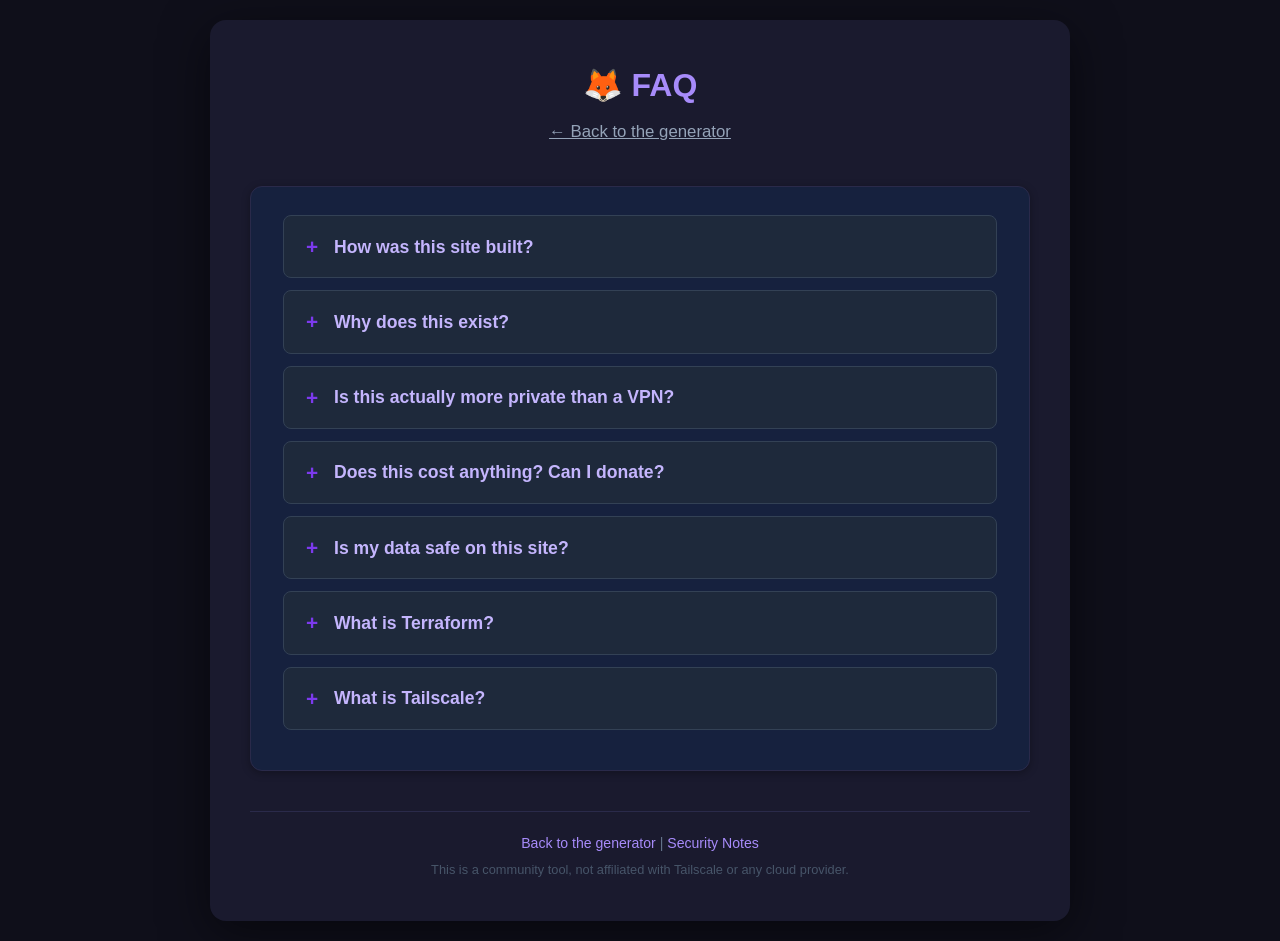
<file: faq.html>
<!doctype html>
<html lang="en">
  <head>
    <meta charset="UTF-8" />
    <meta name="viewport" content="width=device-width, initial-scale=1.0" />
    <title>FAQ - Tailscale Exit Node Generator</title>
    <link
      rel="icon"
      href="data:image/svg+xml,<svg xmlns='http://www.w3.org/2000/svg' viewBox='0 0 100 100'><text y='.9em' font-size='90'>&#x1F98A;</text></svg>"
    />
    <link rel="stylesheet" href="css/styles.css" />
    <style>
      details {
        margin-bottom: 12px;
      }
      details summary {
        cursor: pointer;
        font-size: 1.1rem;
        font-weight: 600;
        color: #c4b5fd;
        padding: 14px 18px;
        background: #1e293b;
        border-radius: 8px;
        border: 1px solid #334155;
        list-style: none;
        display: flex;
        align-items: center;
        gap: 12px;
        transition: background 0.2s;
      }
      details summary:hover {
        background: #263548;
      }
      details summary::before {
        content: "+";
        font-size: 1.3rem;
        font-weight: 700;
        color: #7c3aed;
        min-width: 20px;
        text-align: center;
      }
      details[open] summary::before {
        content: "\2212";
      }
      details[open] summary {
        border-radius: 8px 8px 0 0;
        border-bottom-color: transparent;
      }
      .faq-content {
        padding: 18px 20px;
        background: #16213e;
        border: 1px solid #334155;
        border-top: none;
        border-radius: 0 0 8px 8px;
        color: #cbd5e1;
        line-height: 1.7;
      }
      .faq-content p + p {
        margin-top: 12px;
      }
      .faq-content ul {
        padding-left: 20px;
        margin-top: 12px;
      }
      .faq-content li {
        margin-bottom: 6px;
      }
      /* Light mode overrides */
      body.light-mode details summary {
        background: #f1f5f9;
        border-color: #e2e8f0;
        color: #4c1d95;
      }
      body.light-mode details summary:hover {
        background: #e8ecf2;
      }
      body.light-mode .faq-content {
        background: #f8f9fa;
        border-color: #e2e8f0;
        color: #334155;
      }
    </style>
  </head>
  <body>
    <div class="container">
      <header>
        <h1>&#x1F98A; FAQ</h1>
        <p class="subtitle">
          <a
            href="index.html"
            style="color: inherit; text-decoration: underline"
            >&larr; Back to the generator</a
          >
        </p>
      </header>

      <section class="card" style="opacity: 1; transform: none">
        <details>
          <summary>How was this site built?</summary>
          <div class="faq-content">
            <p>
              The HTML, CSS, and JavaScript for this site were generated with
              the help of AI tooling (Kiro). Jack, the developer behind this
              project, is an infrastructure engineer — not a web designer. The
              front-end exists purely to make it easy for anyone to generate
              ready-to-run Terraform files without touching code.
            </p>
            <p>
              The Terraform configurations themselves are built from Jack's
              hands-on experience managing Infrastructure as Code across his
              career. The idea was simple: if generating a working Terraform
              deployment can be reduced to a few clicks, more people might try
              managing their own infrastructure.
            </p>
          </div>
        </details>

        <details>
          <summary>Why does this exist?</summary>
          <div class="faq-content">
            <p>
              Many people route all their internet traffic through commercial
              VPN companies without knowing how those services actually work —
              what gets logged, who has access, or how the infrastructure is
              managed.
            </p>
            <p>
              This project exists to give people a way to run their own exit
              node — a server they provision, on an account they control, that
              they can destroy at any time. It's a step towards owning your own
              infrastructure rather than renting someone else's black box.
            </p>
            <p>
              A secondary goal is to introduce people to Terraform. Once you've
              deployed your first piece of infrastructure with it, you start to
              see how repeatable and empowering it is.
            </p>
          </div>
        </details>

        <details>
          <summary>Is this actually more private than a VPN?</summary>
          <div class="faq-content">
            <p>
              <strong>Honest answer: it depends on your threat model.</strong>
              Here's what you're trusting and what you're not:
            </p>
            <ul>
              <li>
                <strong>Your traffic content</strong> is encrypted end-to-end by
                WireGuard (which Tailscale uses). Neither your cloud provider
                nor Tailscale can read the contents of your web traffic.
              </li>
              <li>
                <strong>Your cloud provider</strong> (Hetzner, DigitalOcean,
                Linode) can see network metadata — source/destination IPs and
                bandwidth volumes — at the hypervisor level. They can't see
                inside the encrypted tunnel, but they know your server is
                communicating with the internet. They will also respond to law
                enforcement requests.
              </li>
              <li>
                <strong>Tailscale's coordination server</strong> handles key
                exchange and device discovery. It knows which devices are in
                your tailnet, when they connect, and that you're advertising an
                exit node. It does not see your traffic content.
              </li>
              <li>
                <strong>Application-level logging on the VM</strong> is entirely
                under your control — the generated config doesn't install any
                monitoring or logging agents. But you don't own the physical
                hardware, so you're trusting the hosting provider at the
                infrastructure layer.
              </li>
            </ul>
            <p>
              <strong>What you gain over a commercial VPN:</strong> You
              eliminate the single point of trust that is the VPN company. There
              is no company logging your browsing, no shared IP address tying
              your traffic to hundreds of other users, and no terms of service
              that can change under you. You own the server and can verify
              exactly what runs on it.
            </p>
            <p>
              <strong>What you don't gain:</strong> Complete anonymity. If a
              government compels your cloud provider or Tailscale to hand over
              metadata, they could correlate your activity. If that's your
              concern, this tool is not the right solution — look at Tor or
              similar anonymity networks instead.
            </p>
            <p>
              This project is about sovereignty and control, not invisibility.
            </p>
          </div>
        </details>

        <details>
          <summary>Does this cost anything? Can I donate?</summary>
          <div class="faq-content">
            <p>
              This project doesn't ask for money or donations. It costs nothing
              to host because it runs as a static site on Cloudflare Pages —
              there's no server, no database, and no ongoing infrastructure cost
              for the project itself.
            </p>
            <p>
              The only costs involved are yours: the cloud VM you provision (as
              low as ~$4/month depending on provider and region) and your
              Tailscale account (free for personal use).
            </p>
          </div>
        </details>

        <details>
          <summary>Is my data safe on this site?</summary>
          <div class="faq-content">
            <p>
              Yes. This page runs entirely in your browser. Nothing is sent to
              any server — no API tokens, no Tailscale keys, no analytics, no
              tracking. The site doesn't even have a backend.
            </p>
            <p>
              You can verify this by opening your browser's Developer Tools and
              watching the Network tab while using the generator. The only
              outbound requests are to public CDNs (map tiles, Leaflet library,
              JSZip) and template files hosted alongside this page.
            </p>
            <p>
              If you still don't trust entering your keys, the generator offers
              a "I don't trust you" option that downloads the files with
              placeholder values — you paste your real tokens in manually using
              a text editor.
            </p>
          </div>
        </details>

        <details>
          <summary>What is Terraform?</summary>
          <div class="faq-content">
            <p>
              Terraform is a tool that lets you describe infrastructure
              (servers, networks, DNS records, etc.) in simple text files, then
              create it all with a single command. It's used by companies of all
              sizes to manage cloud resources in a repeatable,
              version-controlled way.
            </p>
            <p>
              This project generates those text files for you, pre-configured to
              create a Tailscale exit node on your chosen cloud provider. You
              just run the included deploy script and Terraform handles the
              rest.
            </p>
          </div>
        </details>

        <details>
          <summary>What is Tailscale?</summary>
          <div class="faq-content">
            <p>
              Tailscale is a mesh VPN that makes it easy to securely connect
              your devices over the internet. It runs on top of WireGuard and
              handles all the complicated networking for you.
            </p>
            <p>
              An "exit node" is a Tailscale device that routes your internet
              traffic through itself — like a traditional VPN server, but one
              that you own and control. This project helps you deploy one of
              those.
            </p>
          </div>
        </details>
      </section>

      <footer>
        <p>
          <a href="index.html">Back to the generator</a> |
          <a href="SECURITY_NOTES.md">Security Notes</a>
        </p>
        <p class="disclaimer">
          This is a community tool, not affiliated with Tailscale or any cloud
          provider.
        </p>
      </footer>
    </div>
  </body>
</html>
</file>
<file: css/styles.css>
* {
  margin: 0;
  padding: 0;
  box-sizing: border-box;
}

body {
  font-family:
    -apple-system, BlinkMacSystemFont, "Segoe UI", Roboto, Oxygen, Ubuntu,
    sans-serif;
  line-height: 1.6;
  color: #e2e8f0;
  background: #0f0f1a;
  min-height: 100vh;
  padding: 20px;
}

.container {
  max-width: 860px;
  margin: 0 auto;
  background: #1a1a2e;
  border-radius: 16px;
  padding: 40px;
  box-shadow: 0 12px 48px rgb(0 0 0 / 50%);
}

header {
  text-align: center;
  margin-bottom: 40px;
  position: relative;
}

header h1 {
  color: #a78bfa;
  font-size: 2rem;
  margin-bottom: 8px;
}

.subtitle {
  color: #94a3b8;
  font-size: 1.05rem;
}

/* ── Cards ─────────────────────────────────────────────────────────────────── */

.card {
  background: #16213e;
  border-radius: 12px;
  padding: 28px 32px;
  margin-bottom: 24px;
  border: 1px solid #2a2a4a;
  box-shadow: 0 2px 8px rgb(0 0 0 / 30%);
  opacity: 0;
  transform: translateY(12px);
  transition:
    opacity 0.35s ease,
    transform 0.35s ease;
}

/* First card is always visible */
#card1 {
  opacity: 1;
  transform: none;
}

.card.card-visible {
  opacity: 1;
  transform: none;
}

.card-header {
  display: flex;
  align-items: center;
  gap: 14px;
  margin-bottom: 24px;
}

.card-header.card-header-clickable {
  cursor: pointer;
  border-radius: 8px;
  padding: 8px;
  margin: -8px -8px 24px;
  transition: background 0.2s;
}

.card-header.card-header-clickable:hover {
  background: rgb(124 58 237 / 8%);
}

.card-collapsed .card-header {
  margin-bottom: 0;
}

.card-collapsed .card-header.card-header-clickable {
  margin-bottom: -8px;
}

.card-body {
  transition: all 0.3s ease;
  overflow: hidden;
}

.card-collapsed .card-body {
  display: none;
}

.card-summary-line {
  margin-top: 12px;
  font-size: 0.88rem;
  color: #a78bfa;
  font-weight: 500;
}

.card-collapsed .card-summary-line {
  margin-top: 8px;
}

.card-collapse-chevron {
  margin-left: auto;
  font-size: 1.2rem;
  color: #64748b;
  transition: transform 0.3s;
}

.card-collapsed .card-collapse-chevron {
  transform: rotate(-90deg);
}

.card-number {
  display: flex;
  align-items: center;
  justify-content: center;
  width: 36px;
  height: 36px;
  min-width: 36px;
  background: #7c3aed;
  color: white;
  border-radius: 50%;
  font-weight: 700;
  font-size: 1rem;
}

.card-header h2 {
  color: #e2e8f0;
  font-size: 1.35rem;
  font-weight: 600;
}

.card-actions {
  margin-top: 24px;
}

/* ── World Map (Leaflet) ─────────────────────────────────────────────────────── */

.map-hint {
  color: #666;
  font-size: 0.9rem;
  margin-bottom: 12px;
}

#map {
  width: 100%;
  height: 420px;
  border-radius: 10px;
  overflow: hidden;
  border: 1px solid #334155;
  position: relative;
  z-index: 0;
}

/* Override Leaflet attribution to keep it tidy */
.leaflet-control-attribution {
  font-size: 0.7rem !important;
}

/* ── Map Tooltip ──────────────────────────────────────────────────────────────── */

.map-tooltip {
  position: absolute;
  background: #1e1b4b;
  color: #e0e7ff;
  border-radius: 8px;
  padding: 12px 14px;
  font-size: 0.82rem;
  pointer-events: none;
  z-index: 1000;
  min-width: 210px;
  max-width: 270px;
  box-shadow: 0 4px 16px rgb(0 0 0 / 35%);
  line-height: 1.5;
  display: none;
}

.tt-country {
  font-weight: 700;
  font-size: 0.95rem;
  color: #c4b5fd;
  margin-bottom: 6px;
  padding-bottom: 6px;
  border-bottom: 1px solid #312e81;
}

.tt-provider {
  padding: 4px 0;
}

.tt-provider strong {
  font-size: 0.88rem;
  color: #e0e7ff;
}

.tt-spec {
  color: #a5b4fc;
  font-size: 0.77rem;
}

.tt-price {
  font-weight: 700;
  color: #86efac;
  font-size: 0.88rem;
}

.tt-region {
  color: #94a3b8;
  font-size: 0.77rem;
}

.tt-badge {
  display: inline-block;
  font-size: 0.66rem;
  font-weight: 700;
  padding: 1px 6px;
  border-radius: 10px;
  vertical-align: middle;
  margin-left: 5px;
}

.tt-green {
  background: #166534;
  color: #bbf7d0;
}

.tt-amber {
  background: #78350f;
  color: #fde68a;
}

.tt-divider {
  border: none;
  border-top: 1px solid #312e81;
  margin: 6px 0;
}

/* ── Provider Picker (multi-provider countries) ───────────────────────────────── */

.provider-picker {
  margin-top: 14px;
  padding: 16px 18px;
  background: #1e1b4b;
  border: 1px solid #4c1d95;
  border-radius: 10px;
}

.picker-title {
  font-size: 0.95rem;
  color: #c4b5fd;
  margin-bottom: 12px;
}

.picker-options {
  display: flex;
  gap: 12px;
  flex-wrap: wrap;
}

.picker-option {
  flex: 1;
  min-width: 180px;
  background: #0f172a;
  border: 2px solid #334155;
  border-radius: 8px;
  padding: 14px 16px;
  text-align: left;
  cursor: pointer;
  transition: all 0.2s;
  color: #e2e8f0;
}

.picker-option:hover {
  border-color: #7c3aed;
  box-shadow: 0 2px 10px rgb(124 58 237 / 25%);
  transform: translateY(-2px);
}

.picker-option-header {
  display: flex;
  align-items: center;
  gap: 8px;
  margin-bottom: 6px;
  flex-wrap: wrap;
}

.picker-option-header strong {
  font-size: 0.95rem;
  color: #e2e8f0;
}

.picker-option-specs {
  font-size: 0.8rem;
  color: #64748b;
  margin-bottom: 4px;
}

.picker-option-price {
  font-size: 0.95rem;
  font-weight: 700;
  color: #059669;
}

.picker-region {
  font-weight: 400;
  color: #94a3b8;
  font-size: 0.82rem;
}

.picker-badge {
  font-size: 0.68rem;
  font-weight: 700;
  padding: 2px 7px;
  border-radius: 10px;
}

.picker-badge-green {
  background: #dcfce7;
  color: #166534;
}

.picker-badge-amber {
  background: #fef9c3;
  color: #854d0e;
}

/* ── Selection summary banner ────────────────────────────────────────────────── */

.selection-summary {
  display: flex;
  align-items: center;
  justify-content: space-between;
  gap: 12px;
  margin-top: 14px;
  padding: 10px 16px;
  background: #1e1b4b;
  border: 1px solid #4c1d95;
  border-radius: 8px;
  font-size: 0.92rem;
  font-weight: 500;
  color: #c4b5fd;
}

.btn-text {
  background: none;
  border: none;
  cursor: pointer;
  color: #7c3aed;
  font-size: 0.88rem;
  font-weight: 600;
  padding: 2px 6px;
  border-radius: 4px;
  white-space: nowrap;
}

.btn-text:hover {
  background: #ddd6fe;
}

/* ── Badges ──────────────────────────────────────────────────────────────────── */

.badge {
  display: inline-block;
  padding: 4px 10px;
  border-radius: 20px;
  font-size: 0.75rem;
  font-weight: 700;
}

.badge.success {
  background: #d4edda;
  color: #155724;
}

.badge.warning {
  background: #fff3cd;
  color: #856404;
}

/* ── Forms ───────────────────────────────────────────────────────────────────── */

.form-group {
  margin-bottom: 20px;
}

.form-group label {
  display: block;
  margin-bottom: 7px;
  font-weight: 600;
  color: #c4b5fd;
  font-size: 0.95rem;
}

.form-group input[type="text"],
.form-group input[type="password"],
.form-group input[type="number"],
.form-group select {
  width: 100%;
  padding: 11px 14px;
  border: 2px solid #2a2a4a;
  border-radius: 8px;
  font-size: 1rem;
  transition: border-color 0.2s;
  background: #0f172a;
  color: #e2e8f0;
}

.form-group input:focus,
.form-group select:focus {
  outline: none;
  border-color: #7c3aed;
}

.form-group small {
  display: block;
  margin-top: 5px;
  color: #94a3b8;
  font-size: 0.85rem;
}

.field-warning {
  display: block;
  margin-top: 6px;
  color: #856404;
  background: #fff3cd;
  border-radius: 6px;
  padding: 6px 10px;
  font-size: 0.85rem;
}

/* ── Card 3: Account check ───────────────────────────────────────────────────── */

.account-question {
  font-size: 1.05rem;
  color: #e2e8f0;
  margin-bottom: 16px;
}

.account-btn-group {
  display: flex;
  gap: 12px;
  flex-wrap: wrap;
}

.btn-outline-yes,
.btn-outline-no {
  padding: 12px 24px;
  border-radius: 8px;
  font-size: 0.95rem;
  font-weight: 700;
  cursor: pointer;
  transition: all 0.2s;
  border: 2px solid;
  background: #0f172a;
}

.btn-outline-yes {
  border-color: #22c55e;
  color: #22c55e;
}

.btn-outline-yes:hover {
  background: #22c55e;
  color: #0f172a;
}

.btn-outline-no {
  border-color: #ef4444;
  color: #ef4444;
}

.btn-outline-no:hover {
  background: #ef4444;
  color: #0f172a;
}

/* ── Info box (account setup guidance) ───────────────────────────────────────── */

.info-box {
  background: #1e293b;
  border: 1px solid #334155;
  border-radius: 8px;
  padding: 20px 22px;
  margin-bottom: 4px;
}

.info-box h4 {
  color: #93c5fd;
  margin-bottom: 10px;
  font-size: 1rem;
}

.info-box p {
  color: #cbd5e1;
  font-size: 0.93rem;
  margin-bottom: 12px;
}

.setup-steps {
  color: #93c5fd;
  font-size: 0.9rem;
  padding-left: 20px;
  margin-bottom: 16px;
  line-height: 1.8;
}

.signup-link {
  background: #2563eb;
  display: inline-block;
}

.signup-link:hover {
  background: #1d4ed8;
}

/* ── Billing acknowledgement items ───────────────────────────────────────────── */

.billing-acks {
  display: flex;
  flex-direction: column;
  gap: 10px;
  margin-top: 20px;
}

.ack-item {
  display: flex;
  align-items: flex-start;
  gap: 12px;
  padding: 14px 16px;
  background: #0f172a;
  border: 1.5px solid #334155;
  border-radius: 8px;
  cursor: pointer;
  transition:
    border-color 0.2s,
    background 0.2s;
  font-size: 0.92rem;
  color: #cbd5e1;
  line-height: 1.5;
}

.ack-item:has(input:checked) {
  border-color: #7c3aed;
  background: #1e1b4b;
}

.ack-item-warning {
  border-color: #92400e;
  background: #1c1917;
}

.ack-item-warning:has(input:checked) {
  border-color: #d97706;
  background: #292524;
}

.ack-item input[type="checkbox"] {
  margin-top: 2px;
  flex-shrink: 0;
  transform: scale(1.2);
  accent-color: #7c3aed;
}

.billing-section {
  background: #1e293b;
  padding: 20px;
  border-radius: 8px;
  margin-bottom: 20px;
  border: 1px solid #334155;
}

.billing-section h3 {
  margin-bottom: 8px;
  color: #333;
}

.billing-section h4 {
  color: #555;
  margin-bottom: 6px;
}

.important-note {
  color: #555;
  margin-bottom: 12px;
}

.billing-link {
  display: inline-block;
  background: #7c3aed;
  color: white;
  padding: 10px 22px;
  border-radius: 6px;
  text-decoration: none;
  font-weight: 700;
  margin: 8px 0;
  transition: background 0.2s;
}

.billing-link:hover {
  background: #5a45d4;
}

.instructions-content {
  color: #444;
  font-size: 0.95rem;
}

/* ── Warning / Liability boxes ───────────────────────────────────────────────── */

.warning-box {
  background: #1c1917;
  border: 1px solid #92400e;
  border-radius: 8px;
  padding: 16px 20px;
  margin: 16px 0;
  font-size: 0.93rem;
  color: #fde68a;
}

.warning-box h4 {
  color: #795548;
  margin-bottom: 8px;
}

.checkbox-label {
  display: flex;
  align-items: flex-start;
  gap: 10px;
  margin: 16px 0;
  padding: 14px;
  background: #0f172a;
  border-radius: 8px;
  border: 1px solid #2a2a4a;
  font-size: 0.93rem;
  color: #cbd5e1;
}

.checkbox-label input[type="checkbox"] {
  margin-top: 3px;
  transform: scale(1.2);
  flex-shrink: 0;
}

.liability-box {
  background: #1c1917;
  border: 1px solid #7f1d1d;
  border-radius: 8px;
  padding: 16px 20px;
  margin: 20px 0;
}

.liability-box .checkbox-label {
  background: transparent;
  border: none;
  padding: 0;
  margin: 0;
}

/* ── Summary card ────────────────────────────────────────────────────────────── */

.card-summary {
  border-left: 4px solid #7c3aed;
}

.summary-grid {
  display: grid;
  grid-template-columns: 1fr 1fr;
  gap: 12px;
  margin-bottom: 8px;
}

.summary-item {
  background: #1e293b;
  border: 1px solid #334155;
  border-radius: 8px;
  padding: 14px 18px;
}

.summary-label {
  display: block;
  font-size: 0.75rem;
  font-weight: 700;
  text-transform: uppercase;
  letter-spacing: 0.05em;
  color: #888;
  margin-bottom: 4px;
}

.summary-value {
  font-size: 0.97rem;
  font-weight: 500;
  color: #e2e8f0;
}

.summary-price {
  color: #a78bfa;
  font-weight: 700;
  font-size: 1.1rem;
}

.summary-secret {
  color: #64748b;
  letter-spacing: 0.1em;
}

/* ── Buttons ─────────────────────────────────────────────────────────────────── */

.btn {
  display: inline-block;
  padding: 13px 26px;
  border: none;
  border-radius: 8px;
  font-size: 1rem;
  font-weight: 700;
  cursor: pointer;
  transition: all 0.2s ease;
  text-decoration: none;
  text-align: center;
}

.btn:disabled {
  opacity: 0.45;
  cursor: not-allowed;
}

.btn-primary {
  background: #7c3aed;
  color: white;
  width: 100%;
}

body.light-mode .btn-primary {
  background: #6d4aff;
}

.btn-primary:hover:not(:disabled) {
  background: #6d28d9;
}

.btn-success {
  background: #28a745;
  color: white;
}

.buttons .btn-success {
  flex: 1;
}

.btn-success:hover:not(:disabled) {
  background: #1e7e34;
}

.btn-secondary {
  background: #6c757d;
  color: white;
}

.btn-secondary:hover {
  background: #545b62;
}

.buttons {
  display: flex;
  gap: 12px;
  flex-wrap: wrap;
}

/* ── Deployment command blocks ───────────────────────────────────────────────── */

.cmd-block {
  background: #1a1a2e;
  border: 1px solid #2d2d50;
  border-radius: 8px;
  padding: 12px 16px;
  margin-bottom: 10px;
  transition:
    opacity 0.3s,
    background 0.3s;
}

.cmd-block-warn {
  border-color: #7f1d1d;
  background: #1f0a0a;
}

.cmd-block.cmd-done {
  opacity: 0.45;
  background: #1a1a1a;
}

.cmd-label {
  font-size: 0.78rem;
  color: #94a3b8;
  margin-bottom: 8px;
  font-weight: 600;
  text-transform: uppercase;
  letter-spacing: 0.04em;
}

.cmd-row {
  display: flex;
  align-items: center;
  gap: 10px;
}

.cmd-code {
  flex: 1;
  font-family: "Courier New", Courier, monospace;
  font-size: 0.9rem;
  color: #c8d6f0;
  word-break: break-all;
}

.cmd-copy-btn {
  flex-shrink: 0;
  background: #7c3aed;
  color: white;
  border: none;
  padding: 6px 14px;
  border-radius: 5px;
  cursor: pointer;
  font-size: 0.8rem;
  font-weight: 700;
  transition: background 0.2s;
  white-space: nowrap;
}

.cmd-copy-btn:hover {
  background: #6d28d9;
}

.terminal-tabs {
  display: flex;
  gap: 10px;
  margin-bottom: 14px;
}

.tab-btn {
  background: white;
  border: 2px solid #ddd;
  padding: 9px 20px;
  border-radius: 6px;
  cursor: pointer;
  font-weight: 700;
  font-size: 0.9rem;
  transition: all 0.2s;
}

.tab-btn.active {
  background: #6d4aff;
  color: white;
  border-color: #6d4aff;
}

.terminal-content {
  background: #1a1a2e;
  color: #c8d6f0;
  padding: 20px;
  border-radius: 8px;
  font-family: "Courier New", Courier, monospace;
  font-size: 0.88rem;
  overflow-x: auto;
  position: relative;
  line-height: 1.7;
}

.terminal-content pre {
  white-space: pre-wrap;
  overflow-wrap: break-word;
}

.copy-btn {
  position: absolute;
  top: 10px;
  right: 10px;
  background: #6d4aff;
  color: white;
  border: none;
  padding: 6px 14px;
  border-radius: 4px;
  cursor: pointer;
  font-size: 0.78rem;
  font-weight: 700;
  transition: background 0.2s;
}

.copy-btn:hover {
  background: #5a45d4;
}

/* ── Footer ──────────────────────────────────────────────────────────────────── */

footer {
  text-align: center;
  margin-top: 40px;
  padding-top: 20px;
  border-top: 1px solid #2a2a4a;
  color: #64748b;
  font-size: 0.88rem;
}

footer a {
  color: #a78bfa;
  text-decoration: none;
}

footer a:hover {
  text-decoration: underline;
  color: #c4b5fd;
}

.disclaimer {
  font-size: 0.8rem;
  color: #475569;
  margin-top: 6px;
}

/* ── Responsive ──────────────────────────────────────────────────────────────── */

@media (width <= 600px) {
  .container {
    padding: 20px 16px;
  }

  header h1 {
    font-size: 1.4rem;
  }

  #map {
    height: 300px;
  }

  .summary-grid {
    grid-template-columns: 1fr;
  }

  .buttons {
    flex-direction: column;
  }

  .picker-options {
    flex-direction: column;
  }

  .selection-summary {
    flex-direction: column;
    text-align: center;
  }
}

/* ── Sub-panel transitions (within cards) ─────────────────────────────────── */

.panel-fade {
  animation: panel-fade-in 0.3s ease;
}

@keyframes panel-fade-in {
  from {
    opacity: 0;
    transform: translateY(8px);
  }

  to {
    opacity: 1;
    transform: translateY(0);
  }
}

/* ── Desktop hint (shown only on mobile) ──────────────────────────────────── */

.desktop-hint {
  display: none;
}

@media (width <= 600px) {
  .desktop-hint {
    display: block;
  }
}

/* ── Theme Toggle Button ─────────────────────────────────────────────────────── */

.theme-toggle {
  position: fixed;
  bottom: 20px;
  right: 20px;
  background: none;
  border: 2px solid #4c1d95;
  border-radius: 50%;
  width: 48px;
  height: 48px;
  font-size: 1.4rem;
  cursor: pointer;
  display: flex;
  align-items: center;
  justify-content: center;
  transition: all 0.2s;
  z-index: 9999;
  box-shadow: 0 4px 12px rgb(0 0 0 / 40%);
}

.theme-toggle:hover {
  background: #4c1d95;
}

/* ── Light Mode Overrides ────────────────────────────────────────────────────── */

body.light-mode {
  color: #333;
  background: #f0f2f5;
}

body.light-mode .container {
  background: white;
  box-shadow: 0 12px 48px rgb(0 0 0 / 10%);
}

body.light-mode header h1 {
  color: #6d4aff;
}

body.light-mode .subtitle {
  color: #666;
}

body.light-mode .card {
  background: #f8f9fa;
  border-color: #e9ecef;
  box-shadow: 0 2px 8px rgb(0 0 0 / 6%);
}

body.light-mode .card-header h2 {
  color: #333;
}

body.light-mode .card-number {
  background: #6d4aff;
}

body.light-mode .form-group label {
  color: #333;
}

body.light-mode .form-group input,
body.light-mode .form-group select {
  background: white;
  border-color: #ddd;
  color: #333;
}

body.light-mode .form-group input:focus,
body.light-mode .form-group select:focus {
  border-color: #6d4aff;
}

body.light-mode .form-group small {
  color: #666;
}

body.light-mode .account-question {
  color: #333;
}

body.light-mode .btn-outline-yes,
body.light-mode .btn-outline-no {
  background: white;
}

body.light-mode .btn-outline-yes:hover {
  color: white;
}

body.light-mode .btn-outline-no:hover {
  color: white;
}

body.light-mode .btn-primary:hover:not(:disabled) {
  background: #5a45d4;
}

body.light-mode .info-box {
  background: #eff6ff;
  border-color: #bfdbfe;
}

body.light-mode .info-box h4 {
  color: #1e40af;
}

body.light-mode .info-box p {
  color: #1e3a8a;
}

body.light-mode .setup-steps {
  color: #1e40af;
}

body.light-mode .warning-box {
  background: #fff8e1;
  border-color: #ffe082;
  color: #6d4c00;
}

body.light-mode .checkbox-label {
  background: #f8f9fa;
  border-color: #e9ecef;
  color: #333;
}

body.light-mode .ack-item {
  background: white;
  border-color: #e2e8f0;
  color: #334155;
}

body.light-mode .ack-item:has(input:checked) {
  border-color: #6d4aff;
  background: #faf5ff;
}

body.light-mode .ack-item-warning {
  border-color: #fbbf24;
  background: #fffbeb;
}

body.light-mode .ack-item-warning:has(input:checked) {
  border-color: #d97706;
  background: #fef9c3;
}

body.light-mode .ack-item input[type="checkbox"] {
  accent-color: #6d4aff;
}

body.light-mode .billing-section {
  background: white;
  border-color: #e9ecef;
}

body.light-mode .billing-section h3 {
  color: #333;
}

body.light-mode .summary-item {
  background: white;
  border-color: #e9ecef;
}

body.light-mode .summary-value {
  color: #222;
}

body.light-mode .summary-price {
  color: #6d4aff;
}

body.light-mode .summary-secret {
  color: #999;
}

body.light-mode .card-summary {
  border-left-color: #6d4aff;
}

body.light-mode .selection-summary {
  background: #ede9fe;
  border-color: #c4b5fd;
  color: #4c1d95;
}

body.light-mode .provider-picker {
  background: #faf5ff;
  border-color: #c4b5fd;
}

body.light-mode .picker-title {
  color: #4c1d95;
}

body.light-mode .picker-option {
  background: white;
  border-color: #e9ecef;
  color: #333;
}

body.light-mode .picker-option-header strong {
  color: #1e1b4b;
}

body.light-mode .liability-box {
  background: #fff5f5;
  border-color: #ffcdd2;
}

body.light-mode footer {
  border-top-color: #e9ecef;
  color: #777;
}

body.light-mode footer a {
  color: #6d4aff;
}

body.light-mode footer a:hover {
  color: #5a45d4;
}

body.light-mode .disclaimer {
  color: #aaa;
}

body.light-mode .map-hint {
  color: #666;
}

body.light-mode #map {
  border-color: #bfdbfe;
}

body.light-mode .theme-toggle {
  border-color: #c4b5fd;
}

body.light-mode .theme-toggle:hover {
  background: #ede9fe;
}

body.light-mode .cmd-block {
  background: #1a1a2e;
}

body.light-mode .billing-link {
  background: #6d4aff;
}

body.light-mode .billing-link:hover {
  background: #5a45d4;
}

body.light-mode .desktop-hint {
  background: #fffbeb !important;
  border-color: #f59e0b !important;
}

body.light-mode .desktop-hint h4 {
  color: #92400e;
}

body.light-mode .desktop-hint p {
  color: #78350f !important;
}

body.light-mode .card-summary-line {
  color: #6d4aff;
}

body.light-mode .card-header.card-header-clickable:hover {
  background: rgb(109 74 255 / 6%);
}
</file>
